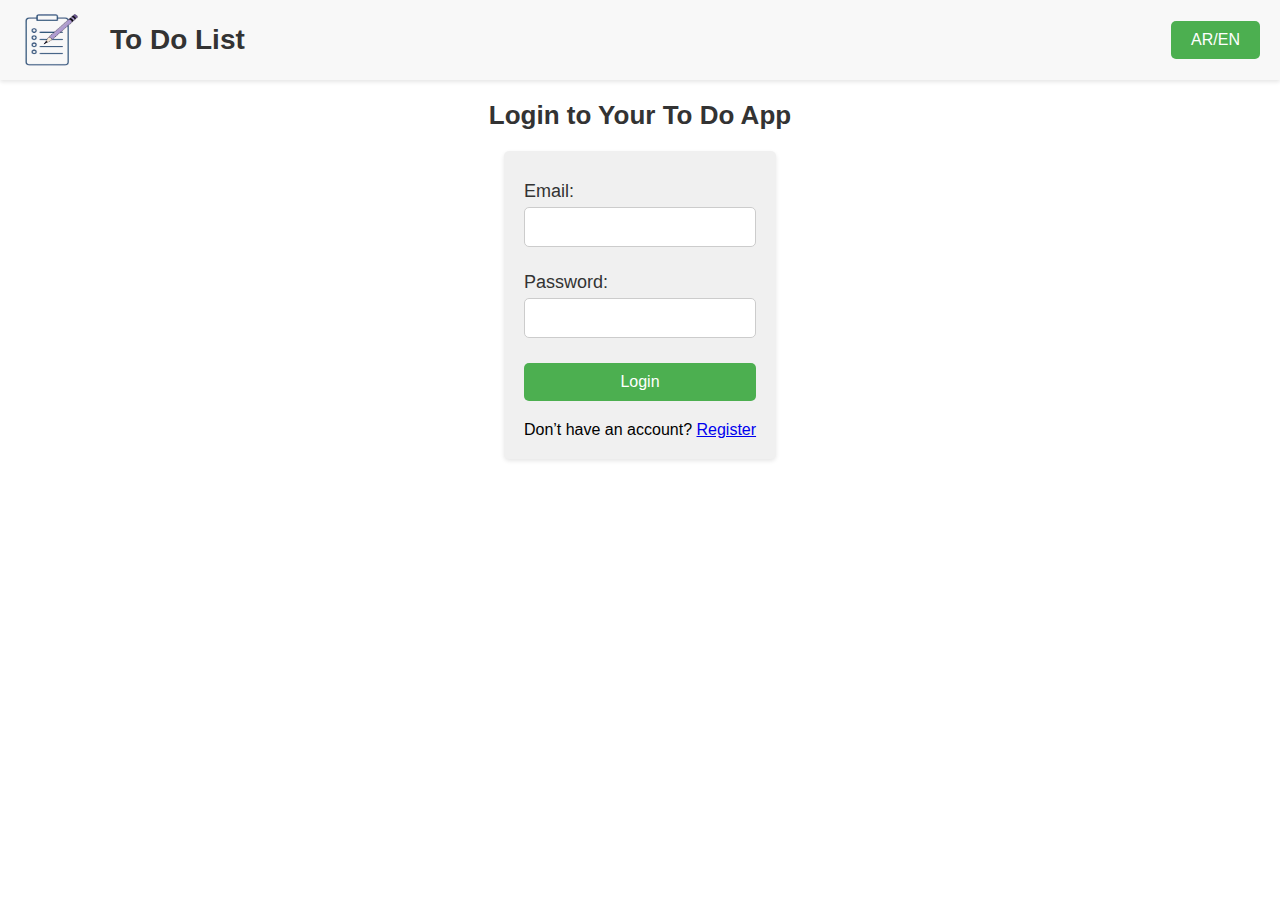
<file: index.html>
<!DOCTYPE html>
<html lang="en">
<head>
  <meta charset="UTF-8">
  <meta name="viewport" content="width=device-width, initial-scale=1.0">
  <title>To Do App - Login Page</title>
  <link rel="stylesheet" href="styles.css">
</head>
<body>
  <nav>
    <div>
      <img src="./images/Purple note icon.png" alt="logo">
      <h1 data-i18n="nav-title">To Do List</h1>
    </div>
    <button onclick="switchLang()">AR/EN</button>
  </nav>

  <div class="login-container">    
    <h2 data-i18n="main-title-login">Login to Your To Do App</h2>

    <form id="loginForm" class="loginForm">
      <p id="loginError" class="error-message"></p>

      <div class="form-group">
        <label for="email" data-i18n="email">Email:</label>
        <input type="text" id="email" name="email" required>
      </div>

      <div class="form-group">
        <label for="password" data-i18n="password">Password:</label>
        <input type="password" id="password" name="password" required>
      </div>

      <button type="submit" data-i18n="loginBtn">Login</button>
      <p id="log">
        <span data-i18n="log-text">Don’t have an account? please</span>
        <a href="register.html" data-i18n="log-link">Register</a>
      </p>
    </form>
  </div>

  <script src="app.js"></script>
</body>
</html>
</file>
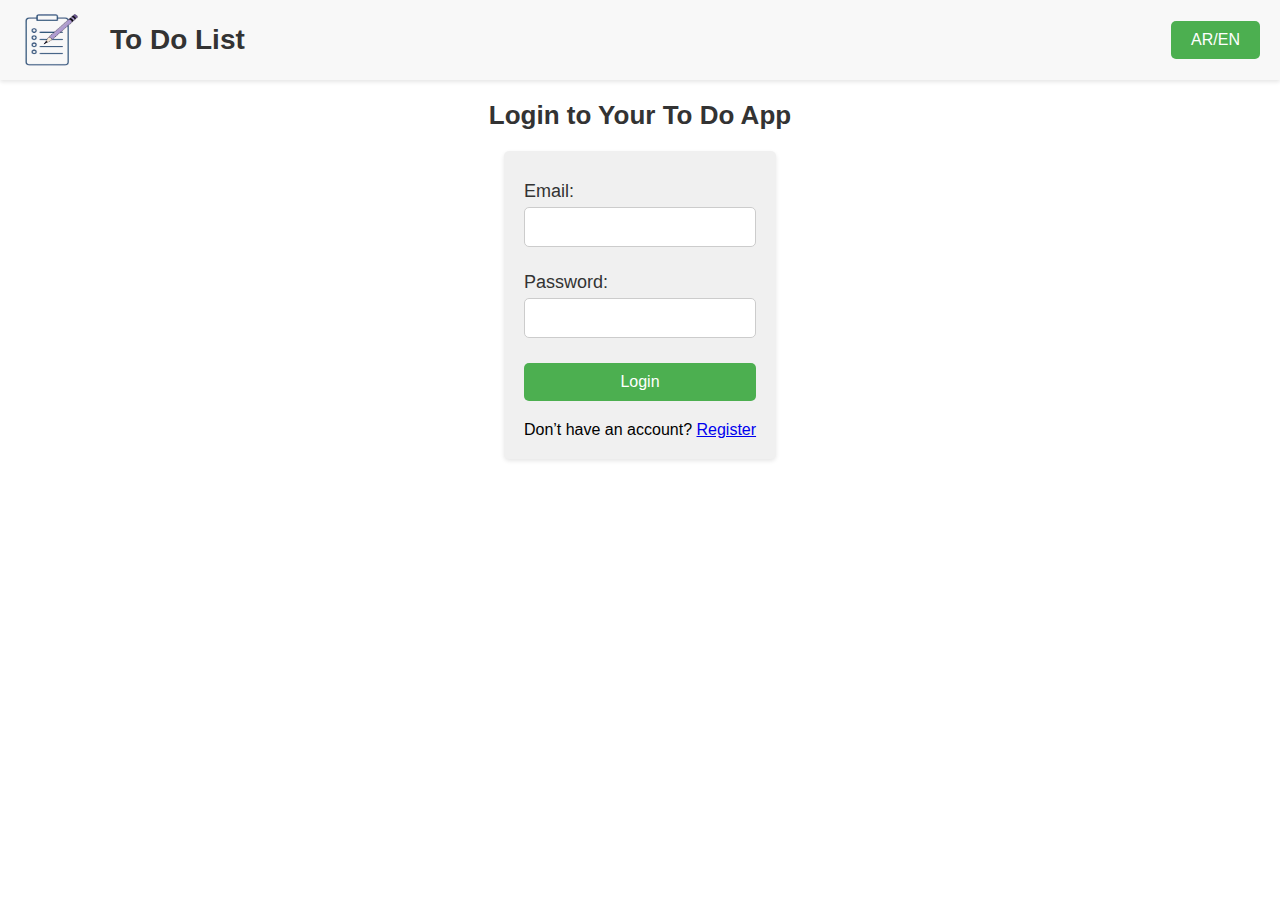
<file: home.html>
<!DOCTYPE html>
<html lang="en">
<head>
  <meta charset="UTF-8">
  <meta name="viewport" content="width=device-width, initial-scale=1.0">
  <title>To Do App</title>
  <link rel="stylesheet" href="styles.css">
</head>
<body>
  <nav>
    <div>
      <img src="./images/Purple note icon.png" alt="logo">
      <h1 data-i18n="nav-title">To Do List</h1>
    </div>
    <div>
      <button id="openAddModal" data-i18n="openAddModal">Add Task</button>
      <button onclick="switchLang()">AR/EN</button>
      <button id="logoutBtn" data-i18n="logoutBtn">Logout</button>
    </div>
  </nav>

  <h2 data-i18n="welcome">Welcome to the To Do App</h2>

  <div id="taskList" class="taskList"></div>

  <div id="taskModal" class="modal">
    <div class="modal-content">
      <h2 id="modalTitle" data-i18n="modalTitle">Add Task</h2>
      <form id="taskForm">
        <label for="taskName" data-i18n="taskName">Task Name</label>
        <input type="text" id="taskName" required>

        <label for="taskDesc" data-i18n="taskDesc">Description</label>
        <textarea id="taskDesc" required></textarea>

        <label for="deadline" data-i18n="deadline">Deadline</label>
        <input type="date" id="deadline" required>

        <div class="modal-actions">
          <button type="submit" data-i18n="saveBtn">Save</button>
          <button type="button" id="cancelTask" data-i18n="cancelBtn">Cancel</button>
        </div>
      </form>
    </div>
  </div>

  <script src="app.js"></script>
</body>
</html>
</file>
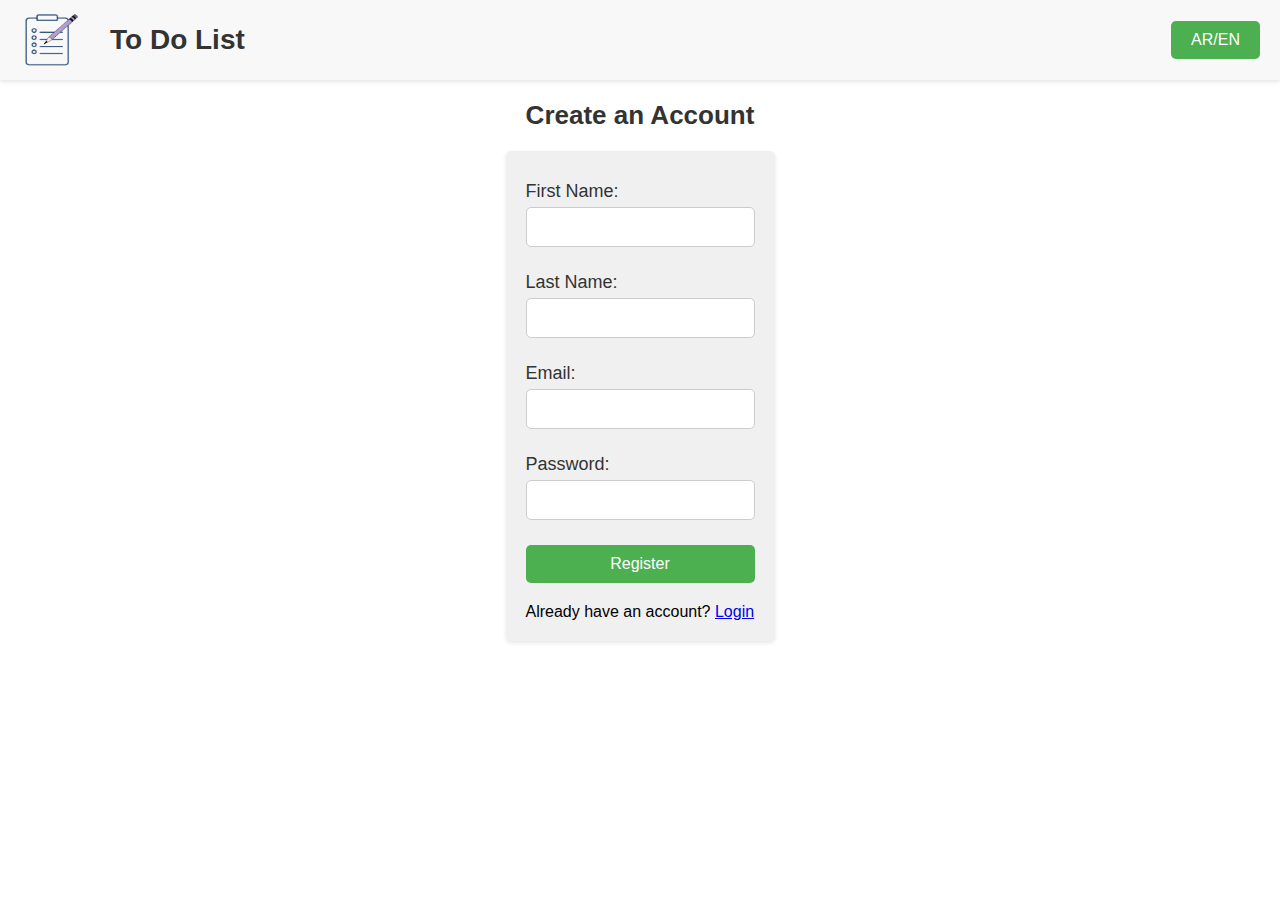
<file: register.html>
<!DOCTYPE html>
<html lang="en">
<head>
  <meta charset="UTF-8">
  <meta name="viewport" content="width=device-width, initial-scale=1.0">
  <title>To Do App - Register Page</title>
  <link rel="stylesheet" href="styles.css">
</head>
<body>
  <nav>
    <div>
      <img src="./images/Purple note icon.png" alt="logo">
      <h1 data-i18n="nav-title">To Do List</h1>
    </div>
    <button onclick="switchLang()">AR/EN</button>
  </nav>

  <div class="register-container">
    <h2 data-i18n="main-title-register">Create an Account</h2>

    <form id="registerForm" class="registerForm">
      <p id="registerError" class="error-message"></p>

      <div class="form-group">
        <label for="firstName" data-i18n="firstName">First Name:</label>
        <input type="text" id="firstName" name="firstName">
      </div>

      <div class="form-group">
        <label for="lastName" data-i18n="lastName">Last Name:</label>
        <input type="text" id="lastName" name="lastName">
      </div>

      <div class="form-group">
        <label for="email" data-i18n="email">Email:</label>
        <input type="email" id="email" name="email">
      </div>

      <div class="form-group">
        <label for="password" data-i18n="password">Password:</label>
        <input type="password" id="password" name="password">
      </div>

      <button type="submit" data-i18n="registerBtn">Register</button>
      <p id="sign">
        <span data-i18n="sign-text">Already have an account? please </span>
        <a href="index.html" data-i18n="sign-link">Login</a>
      </p>
    </form>
  </div>

  <script src="app.js"></script>
</body>
</html>
</file>
<file: styles.css>
*{
    margin: 0;
    padding: 0;
    box-sizing: border-box;
    font-family: 'Segoe UI', Tahoma, Geneva, Verdana, sans-serif;
}

nav{
    box-shadow: 0 2px 4px rgba(0, 0, 0, 0.1);
    display: flex;
    align-items: center;
    justify-content: space-between;
    background-color: #f8f8f8;
}

nav>div{
    display: flex;
    align-items: center;
    justify-content: center;
}

nav img{
    height: 80px;
    width: 100px;
    padding: 10px 20px;
}

nav h1{
    font-size: 28px;
    color: #333;
    margin-inline-start: 10px;
}

nav button{
    margin-inline-end: 20px;
    padding: 10px 20px;
    background-color: #4CAF50;
    color: white;
    border: none;
    border-radius: 5px;
    cursor: pointer;
    font-size: 16px;
}

h2{
    text-align: center;
    margin-block: 20px 0;
    font-size: 26px;
    color: #333;
}

.login-container,.register-container{
    display: flex;
    flex-direction: column;
    align-items: center;
    justify-content: center;
}

.login-container h2,.register-container h2{
    margin: 20px 0;
    font-size: 26px;
    color: #333;
}

.loginForm,.registerForm{
    display: flex;
    flex-direction: column;
    background-color: #f0f0f0;
    padding: 20px;
    border-radius: 5px;
    box-shadow: 0 2px 4px rgba(0, 0, 0, 0.1);
}

.error-message{
    color: red;
    margin-block-end: 10px;
    font-size: 14px;
}

.form-group{
    display: flex;
    flex-direction: column;
    margin-block-end: 25px;
}

.form-group label{
    margin-block-end: 5px;
    font-size: 18px;
    color: #333;
}

.form-group input{
    padding: 10px;
    border: 1px solid #ccc;
    border-radius: 5px;
    font-size: 16px;
}

.loginForm button,.registerForm button{
    padding: 10px;
    margin-block-end: 20px;
    background-color: #4CAF50;
    color: white;
    border: none;
    border-radius: 5px;
    cursor: pointer;
    font-size: 16px;
}

.taskList{
    display: flex;
    align-items: center;
    justify-content: start;
    gap:30px;
    padding: 20px;
}

.modal {
    display: none; 
    position: fixed;
    z-index: 1000;
    left: 0;
    top: 0;
    width: 100%;
    height: 100%;
    overflow: auto;
    background-color: rgba(0,0,0,0.5); 
    align-items: center;
    justify-content: center;
}

.modal-content {
    background-color: #f8f8f8;
    margin: auto;
    padding: 20px 30px;
    border-radius: 10px;
    width: 400px;
    max-width: 90%;
    box-shadow: 0 4px 10px rgba(0,0,0,0.2);
}

.modal-content h2 {
    margin-bottom: 20px;
    font-size: 22px;
    color: #333;
    text-align: center;
}

.modal-content label {
    display: block;
    margin-bottom: 5px;
    font-size: 16px;
    color: #333;
}

.modal-content input,
.modal-content textarea {
    width: 100%;
    padding: 10px;
    margin-bottom: 15px;
    border: 1px solid #ccc;
    border-radius: 5px;
    font-size: 15px;
}

.modal-actions {
    display: flex;
    justify-content: space-between;
}

.modal-actions button {
    flex: 1;
    margin: 0 5px;
    padding: 10px 15px;
    background-color: #4CAF50;
    color: white;
    border: none;
    border-radius: 5px;
    cursor: pointer;
    font-size: 16px;
}

.modal-actions button:hover {
    background-color: #45a049;
}

.modal-actions #cancelTask {
    background-color: #ccc;
    color: #333;
}

.modal-actions #cancelTask:hover {
    background-color: #bbb;
}
</file>
